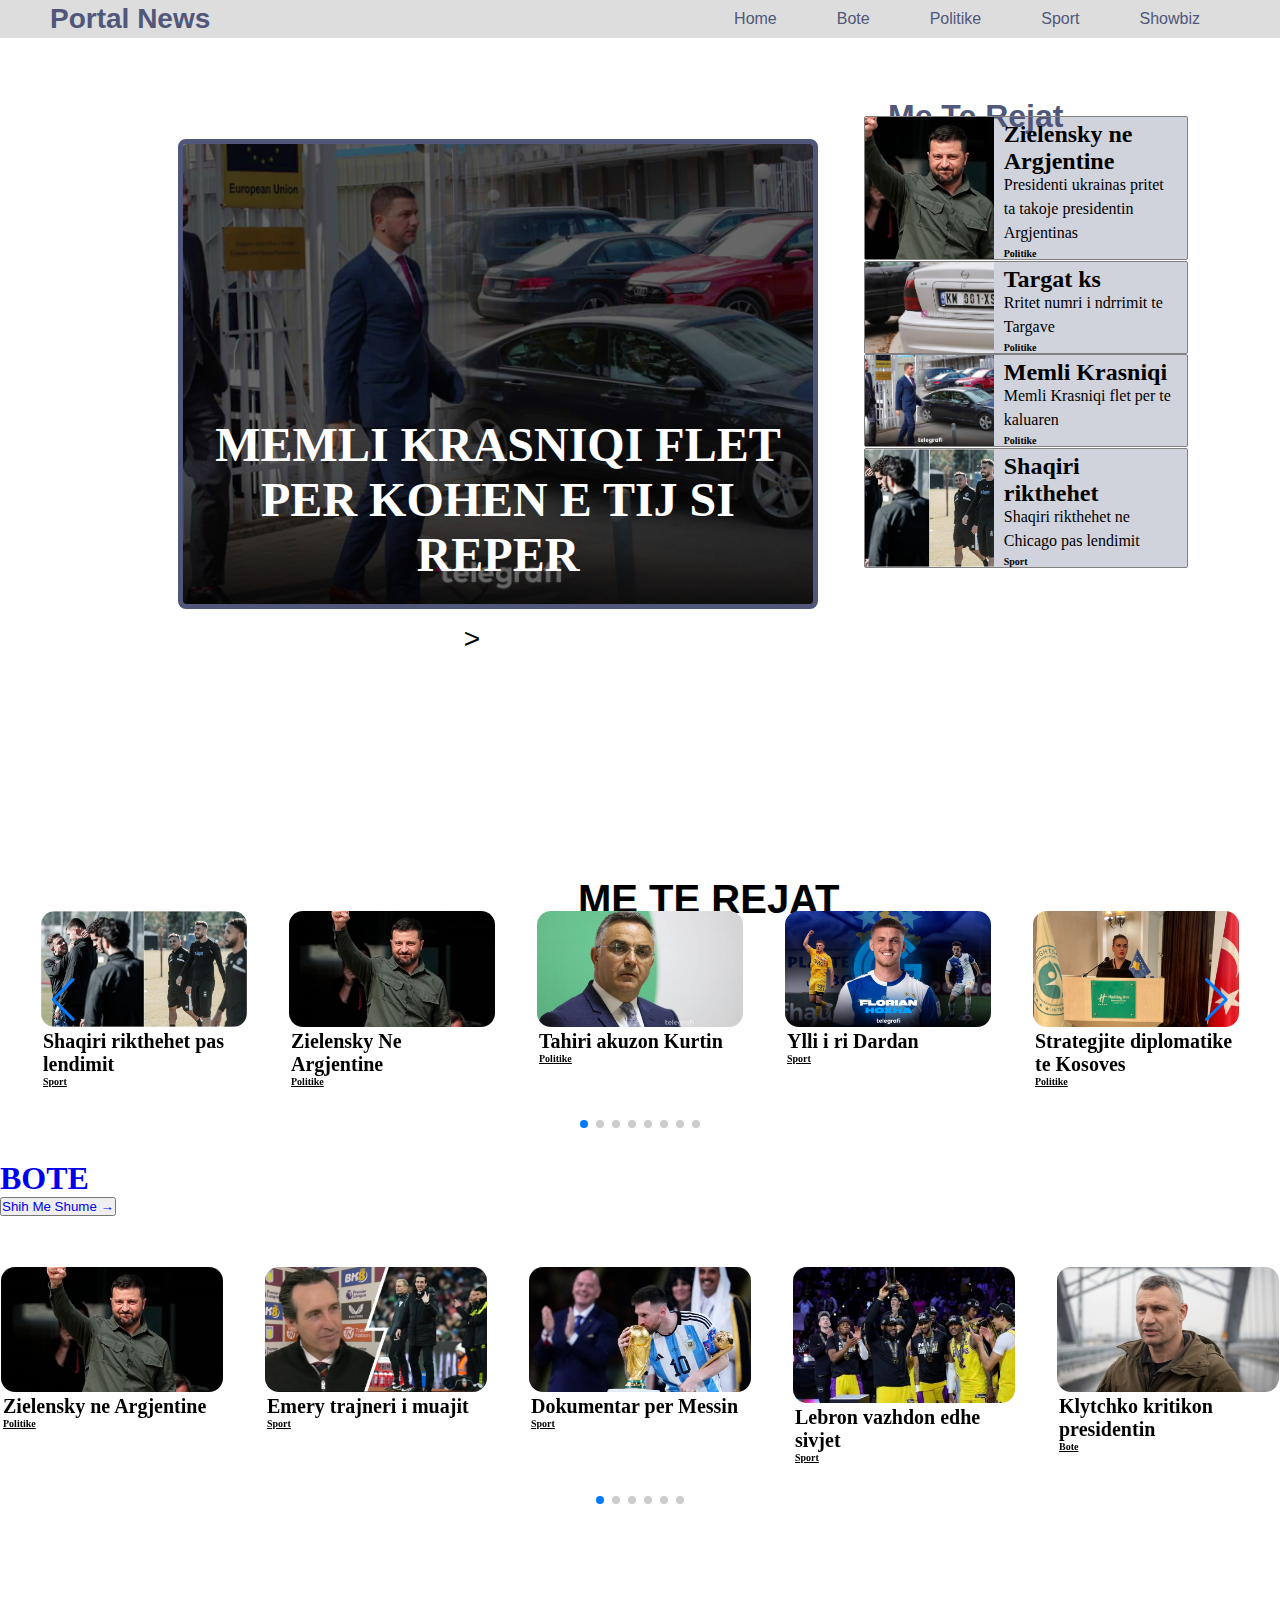
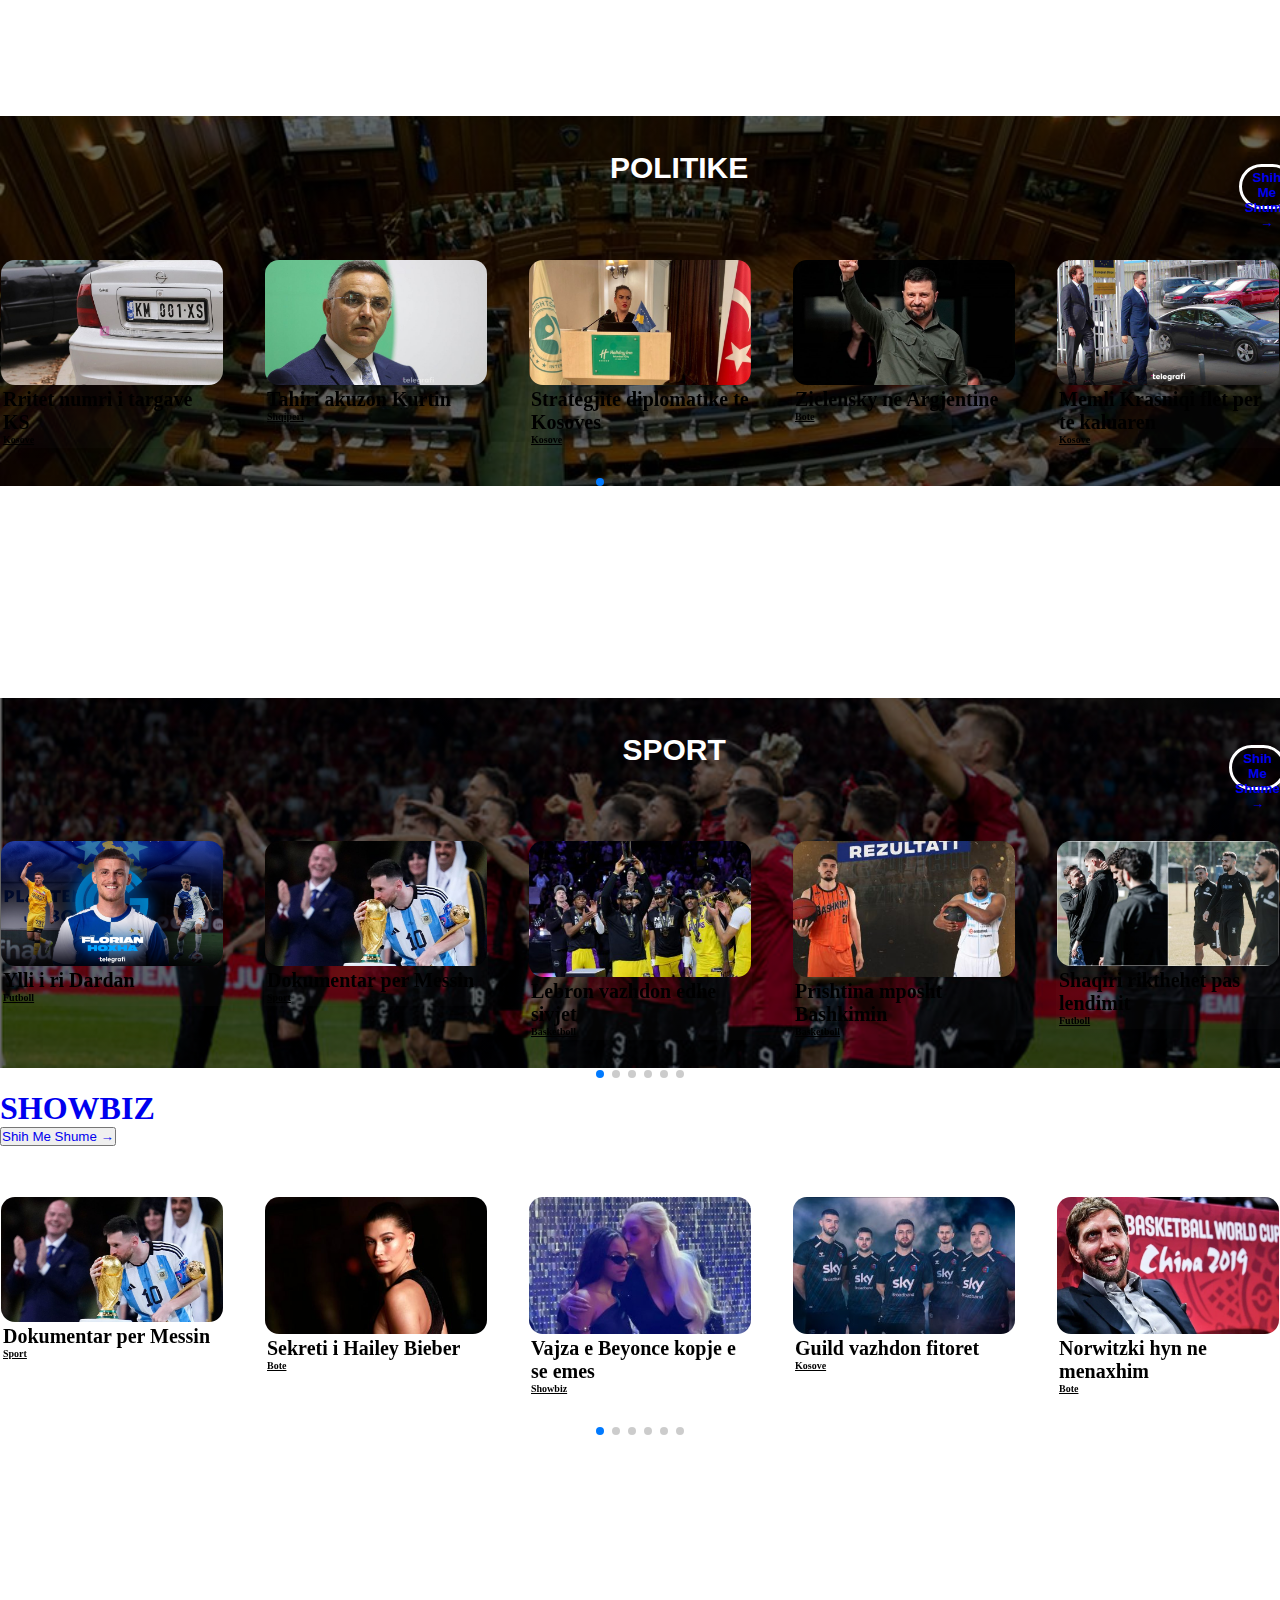
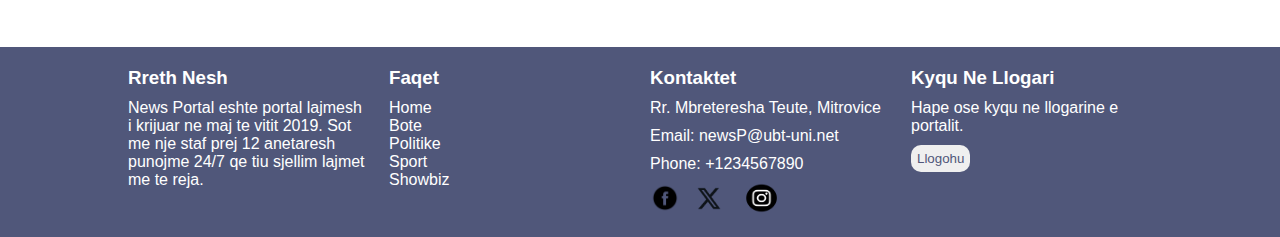
<file: index.html>
<!DOCTYPE html>
<html lang="en">
<head>
    <meta charset="UTF-8">
    <meta name="viewport" content="width=device-width, initial-scale=1.0">
    <title>News Portal</title>
    <link rel="stylesheet" href="https://cdn.jsdelivr.net/npm/swiper@11/swiper-bundle.min.css" />
    <link rel="stylesheet" href="style.css">
</head>
<body>
    <header>
        <div class="logo">Portal News</div>
        <div class="hamburger">
            <div class="line"></div>
            <div class="line"></div>
            <div class="line"></div>
        </div>
        <nav class="nav-bar">
            <ul>
                <li>
                    <a href="index.html" class="hA">Home</a>
                </li>
                <li>
                    <a href="kategorite/bote.html"class="hA">Bote</a>
                </li>
                <li>
                    <a href="kategorite/politike.html"class="hA">Politike</a>
                </li>
                <li>
                    <a href="kategorite/sport.html"class="hA">Sport</a>
                </li>
                <li>
                    <a href="kategorite/showbiz.html"class="hA">Showbiz</a>
                </li>
            </ul>
        </nav>
    </header>


    <!--ballina-->
    <div class="ballina">
        <!--slideri-->
        <div class="slider">
        <div class="slider-container">
          <div class="slide">
            <h1 class="h1S">Memli Krasniqi flet per kohen e tij si reper</h1>
    
          </div>
          <div class="slide">
            <h1 class="h1S">Rritet numri i qytetareve qe nderrojne targat ne KS</h1>
          </div>
          <div class="slide">
            <h1 class="h1S">Deshmitari ne Hage jep deshmine para prokurorit</h1>
          </div>
          <div class="slide">
            <h1 class="h1S">Xherdan Shaqiri kthehet ne trajnim me Chicago pas lendimit</h1>
          </div>
        </div>
        <div class="btn-container">
          <button type="button" class="prevBtn">
            <
          </button>
          <button type="button" class="nextBtn">
            >
          </button>
        </div>
        </div>
    
        <!--left-->
        <div class="left">
          <h1 class="leftH">Me Te Rejat</h1>
          <div class="main-left">
            <div class="mini-left">
              <img src="images/zielensky.jpg" alt="Image 1" class="mini-image">
              <div class="mini-text">
                <h2>Zielensky ne Argjentine</h2>
                <p>Presidenti ukrainas pritet ta takoje presidentin Argjentinas</p>
                <h3>Politike</h3>
              </div>
            </div>
            <div class="mini-left">
              <img src="images/lajmi2.jpg" alt="Image 2" class="mini-image">
              <div class="mini-text">
                <h2>Targat ks</h2>
                <p>Rritet numri i ndrrimit te Targave</p>
                <h3>Politike</h3>
              </div>
            </div>
            <div class="mini-left">
              <img src="images/lajmi1.png" alt="Image 1" class="mini-image">
              <div class="mini-text">
                <h2>Memli Krasniqi</h2>
                <p>Memli Krasniqi flet per te kaluaren</p>
                <h3>Politike</h3>
              </div>
            </div>
            <div class="mini-left">
              <img src="images/lajmi4.jpg" alt="Image 1" class="mini-image">
              <div class="mini-text">
                <h2>Shaqiri rikthehet</h2>
                <p>Shaqiri rikthehet ne Chicago pas lendimit</p>
                <h3>Sport</h3>
              </div>
            </div>
            </div>
          </div>
        </div>
      </div>





      

       <!--top lajemt slideri-->

    <div class="bg-slider">
      <section class="slider_container">
          <h1 class="sliderH1">ME TE REJAT</h1>
          <div class="container">
              <div class="swiper card_slider">
                  <div class="swiper-wrapper">
                      <div class="swiper-slide">
                          <img src="images/lajmi4.jpg" alt="Image 1" class="slider-image">
                           <div class="tSlider-text">
                              <h2>Shaqiri rikthehet pas lendimit</h2>
                              <h3>Sport</h3>
                          </div>
                      </div>
                      <div class="swiper-slide">
                          <img src="images/zielensky.jpg" alt="Image 1" class="slider-image">
                           <div class="tSlider-text">
                              <h2>Zielensky Ne Argjentine</h2>
                              <h3>Politike</h3>
                          </div>
                      </div>
                      <div class="swiper-slide">
                          <img src="images/Tahiri.jpg" alt="Image 1" class="slider-image">
                           <div class="tSlider-text">
                              <h2>Tahiri akuzon Kurtin</h2>
                              <h3>Politike</h3>
                          </div>
                      </div>
                      <div class="swiper-slide">
                          <img src="images/fhoxha.png" alt="Image 1" class="slider-image">
                           <div class="tSlider-text">
                              <h2>Ylli i ri Dardan</h2>
                              <h3>Sport</h3>
                          </div>
                      </div>
                      <div class="swiper-slide">
                          <img src="images/konferenca.jpg" alt="Image 1" class="slider-image">
                           <div class="tSlider-text">
                              <h2>Strategjite diplomatike te Kosoves</h2>
                              <h3>Politike</h3>
                          </div>
                      </div>
                      <div class="swiper-slide">
                          <img src="images/lajmi4.jpg" alt="Image 1" class="slider-image">
                           <div class="tSlider-text">
                              <h2>Rritet numri i targave KS</h2>
                              <h3>Politike</h3>
                          </div>
                      </div>
                      <div class="swiper-slide">
                          <img src="images/messi.jpg" alt="Image 1" class="slider-image">
                           <div class="tSlider-text">
                              <h2>Dokumentar per Messin</h2>
                              <h3>Sport</h3>
                          </div>
                      </div>
                      <div class="swiper-slide">
                          <img src="images/lajmi1.png" alt="Image 1" class="slider-image">
                           <div class="tSlider-text">
                              <h2>Memli Krasniqi flet per te kaluaren</h2>
                              <h3>Politike</h3>
                          </div>
                      </div>
                  </div>
                  <div class="swiper-button-next"></div>
                  <div class="swiper-button-prev"></div>
                  <div class="swiper-pagination"></div>
              </div>
          </div>
      </section>
      </div>



      <!--Bote-->

    <div class="ktg-slider">
      <section class="ktg_slider_container">
          <div class="ktg_htext">
             <a class="ktg_sliderH1" href="kategorite/bote.html">
              <h1 class="ktg_sliderH1">BOTE</h1>
            </a>
              <a href="kategorite/bote.html" class="btnHref">
              <button class="ktg_sliderBtn">Shih Me Shume →</h3>
              </a>
          </div>
          <div class="container">
              <div class="swiper card_slider">
                  <div class="swiper-wrapper">
                      <div class="swiper-slide">
                          <img src="images/zielensky.jpg" alt="Image 1" class="slider-image">
                           <div class="tSlider-text">
                              <h2>Zielensky ne Argjentine</h2>
                              <h3>Politike</h3>
                          </div>
                      </div>
                      <div class="swiper-slide">
                          <img src="images/Emery.png" alt="Image 1" class="slider-image">
                           <div class="tSlider-text">
                              <h2>Emery trajneri i muajit</h2>
                              <h3>Sport</h3>
                          </div>
                      </div>
                      <div class="swiper-slide">
                          <img src="images/messi.jpg" alt="Image 1" class="slider-image">
                           <div class="tSlider-text">
                              <h2>Dokumentar per Messin</h2>
                              <h3>Sport</h3>
                          </div>
                      </div>
                      <div class="swiper-slide">
                          <img src="images/lebron.jpg" alt="Image 1" class="slider-image">
                           <div class="tSlider-text">
                              <h2>Lebron vazhdon edhe sivjet</h2>
                              <h3>Sport</h3>
                          </div>
                      </div>
                      <div class="swiper-slide">
                          <img src="images/kliqko.jpeg" alt="Image 1" class="slider-image">
                           <div class="tSlider-text">
                              <h2>Klytchko kritikon presidentin</h2>
                              <h3>Bote</h3>
                          </div>
                      </div>
                      <div class="swiper-slide">
                          <img src="images/konferenca.jpg" alt="Image 1" class="slider-image">
                           <div class="tSlider-text">
                              <h2>Strategjite diplomatike te Kosoves</h2>
                              <h3>Politike</h3>
                          </div>
                      </div>
                  </div>
                  <div class="swiper-pagination"></div>
              </div>
          </div>
      </section>
  
  
  
      <!--Politika-->
  
      <div class="politike-slider">
          <section class="ktg_slider_container">
              <div class="politike_htext">
                <a class="politike_sliderH1" href="kategorite/politike.html">
                  <h1 class="politike_sliderH1">POLITIKE</h1>
                  </a>
                  <a href="kategorite/politike.html" class="btnHref">
                  <button class="politike_sliderBtn" >Shih Me Shume →</h3>
                  </a>
              </div>
              <div class="container">
                  <div class="swiper card_slider">
                      <div class="swiper-wrapper">
                          <div class="swiper-slide">
                              <img src="images/lajmi2.jpg" alt="Image 1" class="slider-image">
                               <div class="tSlider-text">
                                  <h2>Rritet numri i targave KS</h2>
                                  <h3>Kosove</h3>
                              </div>
                          </div>
                          <div class="swiper-slide">
                              <img src="images/Tahiri.jpg" alt="Image 1" class="slider-image">
                               <div class="tSlider-text">
                                  <h2>Tahiri akuzon Kurtin</h2>
                                  <h3>Shqiperi</h3>
                              </div>
                          </div>
                          <div class="swiper-slide">
                              <img src="images/konferenca.jpg" alt="Image 1" class="slider-image">
                               <div class="tSlider-text">
                                  <h2>Strategjite diplomatike te Kosoves</h2>
                                  <h3>Kosove</h3>
                              </div>
                          </div>
                          <div class="swiper-slide">
                              <img src="images/zielensky.jpg" alt="Image 1" class="slider-image">
                               <div class="tSlider-text">
                                  <h2>Zielensky ne Argjentine</h2>
                                  <h3>Bote</h3>
                              </div>
                          </div>
                          <div class="swiper-slide">
                              <img src="images/lajmi1.png" alt="Image 1" class="slider-image">
                               <div class="tSlider-text">
                                  <h2>Memli Krasniqi flet per te kaluaren</h2>
                                  <h3>Kosove</h3>
                              </div>
                          </div>
                          <div class="swiper-slide">
                              <img src="images/kliqko.jpeg" alt="Image 1" class="slider-image">
                               <div class="tSlider-text">
                                  <h2>Klytchko kritikon presidentin</h2>
                                  <h3>Bote</h3>
                              </div>
                          </div>
                      </div>
                      <div class="swiper-pagination"></div>
                  </div>
              </div>
          </section>
  
  
  
          <!--Sport-->
          <div class="sport-slider">
              <section class="ktg_slider_container">
                  <div class="sport_htext">
                    <a class="sport_sliderH1" href="kategorite/sport.html">
                      <h1 class="sport_sliderH1">SPORT</h1>
                      </a>
                      <a href="kategorite/sport.html" class="btnHref">
                      <button class="sport_sliderBtn" >Shih Me Shume →</h3>
                      </a>
                  </div>
                  <div class="container">
                      <div class="swiper card_slider">
                          <div class="swiper-wrapper">
                              <div class="swiper-slide">
                                  <img src="images/fhoxha.png" alt="Image 1" class="slider-image">
                                   <div class="tSlider-text">
                                      <h2>Ylli i ri Dardan</h2>
                                      <h3>Futboll</h3>
                                  </div>
                              </div>
                              <div class="swiper-slide">
                                  <img src="images/messi.jpg" alt="Image 1" class="slider-image">
                                   <div class="tSlider-text">
                                      <h2>Dokumentar per Messin</h2>
                                      <h3>Sport</h3>
                                  </div>
                              </div>
                              <div class="swiper-slide">
                                  <img src="images/lebron.jpg" alt="Image 1" class="slider-image">
                                   <div class="tSlider-text">
                                      <h2>Lebron vazhdon edhe sivjet</h2>
                                      <h3>Basketboll</h3>
                                  </div>
                              </div>
                              <div class="swiper-slide">
                                  <img src="images/sigal.jpg" alt="Image 1" class="slider-image">
                                   <div class="tSlider-text">
                                      <h2>Prishtina mposht Bashkimin</h2>
                                      <h3>Basketboll</h3>
                                  </div>
                              </div>
                              <div class="swiper-slide">
                                  <img src="images/lajmi4.jpg" alt="Image 1" class="slider-image">
                                   <div class="tSlider-text">
                                      <h2>Shaqiri rikthehet pas lendimit</h2>
                                      <h3>Futboll</h3>
                                  </div>
                              </div>
                              <div class="swiper-slide">
                                  <img src="images/DIRK.png" alt="Image 1" class="slider-image">
                                   <div class="tSlider-text">
                                      <h2>Norwitzki hyn ne menaxhim</h2>
                                      <h3>Basketboll</h3>
                                  </div>
                              </div>
                          </div>
                          <div class="swiper-pagination"></div>
                      </div>
                  </div>
              </section>
  
  
  
  
  
              <!--ShowBiz-->
  
              <div class="shB-slider">
                  <section class="ktg_slider_container">
                      <div class="shB_htext">
                        <a class="shB_sliderH1" href="kategorite/showbiz.html">
                          <h1 class="shB_sliderH1">SHOWBIZ</h1>
                        </a>
                          <a href="kategorite/showbiz.html" class="btnHref">
                          <button class="shB_sliderBtn" >Shih Me Shume →</h3>
                          </a>
                      </div>
                      <div class="container">
                          <div class="swiper card_slider">
                              <div class="swiper-wrapper">
                                  <div class="swiper-slide">
                                      <img src="images/messi.jpg" alt="Image 1" class="slider-image">
                                       <div class="tSlider-text">
                                          <h2>Dokumentar per Messin</h2>
                                          <h3>Sport</h3>
                                      </div>
                                  </div>
                                  <div class="swiper-slide">
                                      <img src="images/hailey.jpg" alt="Image 1" class="slider-image">
                                       <div class="tSlider-text">
                                          <h2>Sekreti i Hailey Bieber</h2>
                                          <h3>Bote</h3>
                                      </div>
                                  </div>
                                  <div class="swiper-slide">
                                      <img src="images/beyonce.jpg" alt="Image 1" class="slider-image">
                                       <div class="tSlider-text">
                                          <h2>Vajza e Beyonce kopje e se emes</h2>
                                          <h3>Showbiz</h3>
                                      </div>
                                  </div>
                                  <div class="swiper-slide">
                                      <img src="images/guildjpg.jpg" alt="Image 1" class="slider-image">
                                       <div class="tSlider-text">
                                          <h2>Guild vazhdon fitoret</h2>
                                          <h3>Kosove</h3>
                                      </div>
                                  </div>
                                  <div class="swiper-slide">
                                      <img src="images/DIRK.png" alt="Image 1" class="slider-image">
                                       <div class="tSlider-text">
                                          <h2>Norwitzki hyn ne menaxhim</h2>
                                          <h3>Bote</h3>
                                      </div>
                                  </div>
                                  <div class="swiper-slide">
                                      <img src="images/lajmi4.jpg" alt="Image 1" class="slider-image">
                                       <div class="tSlider-text">
                                          <h2>Shaqiri rikthehet pas lendimit</h2>
                                          <h3>Sport</h3>
                                      </div>
                                  </div>
                              </div>
                              <div class="swiper-pagination"></div>
                          </div>
                      </div>
                  </section>




      <script src="https://cdn.jsdelivr.net/npm/swiper@11/swiper-bundle.min.js"></script>  
      <script src="index.js"></script>
       
                  <!--Footer-->

                  <footer class="footer">
                    <div class="fcontainer">
                      <div class="footer-section about">
                        <h3 class="fH3">Rreth Nesh</h3>
                        <p class="about-text">News Portal eshte portal lajmesh i krijuar ne maj te vitit 2019. Sot me nje staf
                            prej 12 anetaresh punojme 24/7 qe tiu sjellim lajmet me te reja.</p>
                      </div>
                      <div class="footer-section links">
                        <h3 class="fH3">Faqet</h3>
                        <ul class="links-list">
                          <li><a class="f-li" href="index.html">Home</a></li>
                          <li><a class="f-li" href="kategorite/bote.html">Bote</a></li>
                          <li><a class="f-li" href="kategorite/politike.html">Politike</a></li>
                          <li><a class="f-li" href="kategorite/sport.html">Sport</a></li>
                          <li><a class="f-li" href="kategorite/showbiz.html">Showbiz</a></li>
                        </ul>
                      </div>
                      <div class="footer-section contact">
                        <h3 class="fH3">Kontaktet</h3>
                        <p class="address">Rr. Mbreteresha Teute, Mitrovice</p>
                        <p class="email">Email: newsP@ubt-uni.net</p>
                        <p class="phone">Phone: +1234567890</p>
                        <div class="social-links">
                          <a href="https://www.facebook.com" class="social-icon"><img class="footer-img" src="images/fcb.png" alt="Facebook"></a>
                          <a href="https://www.twitter.com" class="social-icon"><img class="footer-img" src="images/twitter.png" style="margin-bottom: 3px;" alt="Twitter"></a>
                          <a href="https://www.instagram.com" class="social-icon"><img class="footer-img" src="images/insta.png" style="width: 45px; height: 30px;" alt="Instagram"></a>
                        </div>
                      </div>
                      <div class="footer-section newsletter">
                        <h3 class="fH3">Kyqu Ne Llogari</h3>
                        <p class="newsletter-text">Hape ose kyqu ne llogarine e portalit.</p>
                        <a href="forma/forma.html">
                        <button class="subscribe-btn">Llogohu</button>
                        </a>
                      </div>
                    </div>
                  </footer>

</body>
</html>
</file>
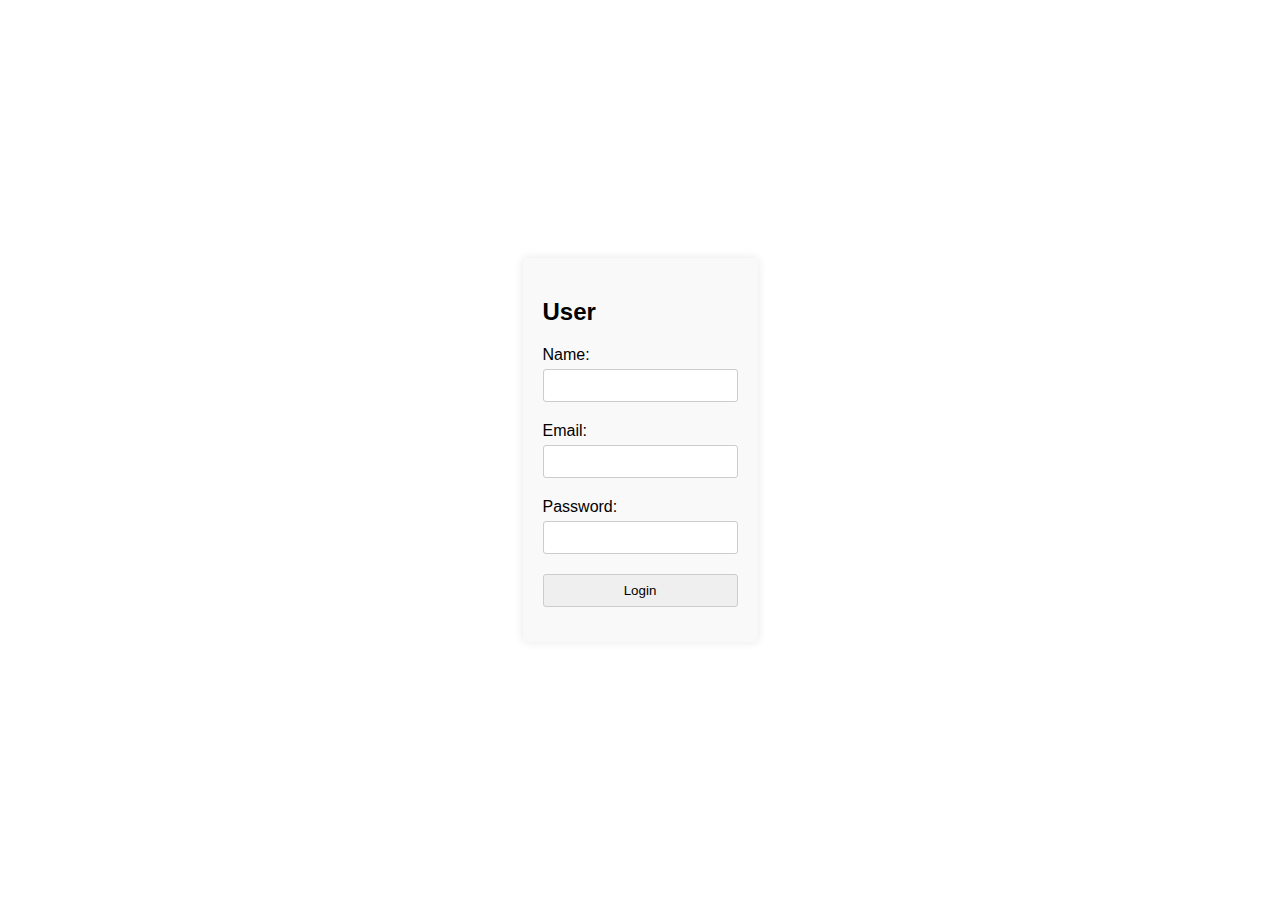
<file: forma.html>
<!DOCTYPE html>
<html lang="en">
<head>
    <meta charset="UTF-8">
    <meta name="viewport" content="width=device-width, initial-scale=1.0">
    <title>Document</title>
    <link rel="stylesheet" href="forma.css">
</head>
<body>
    <!--<h1 class="regjistrohu">REGJISTROHU NE PORTAL</h1>-->
    <div class="user-container">
        <h2>User</h2>
        <form id="userForm">
          <label for="name">Name:</label>
          <input type="text" id="name" name="name">
          <span id="nameError" class="error"></span>


          <label for="email">Email:</label>
          <input type="text" id="email" name="email">
          <span id="emailError" class="error"></span>

          <label for="password">Password:</label>
          <input type="password" id="password" name="password">
          <span id="passwordError" class="error"></span>

          <input type="submit" value="Login">
        </form>
      </div>


      <script src="forma.js"></script>
</body>
</html>
</file>
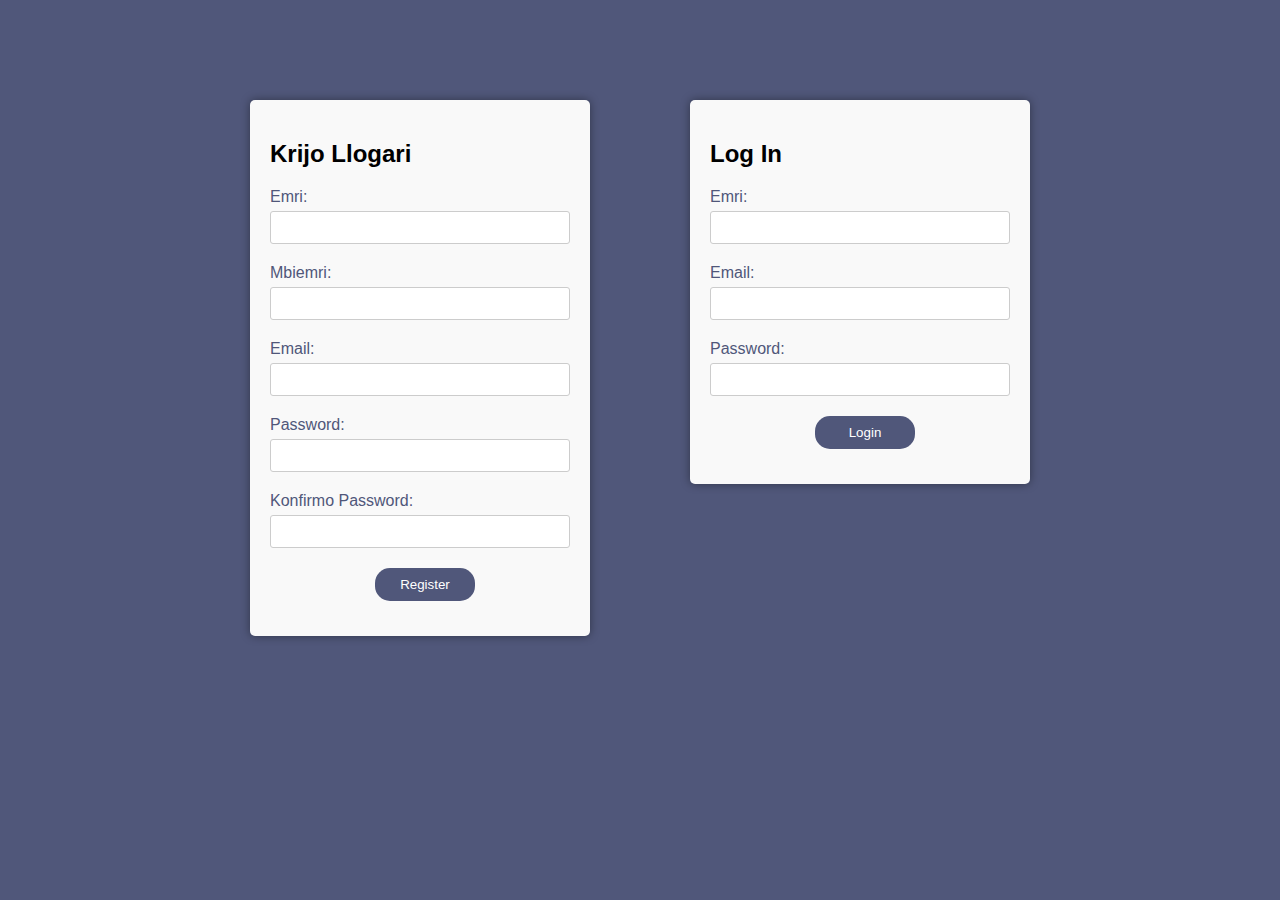
<file: forma/forma.html>
<!DOCTYPE html>
<html lang="en">
<head>
    <meta charset="UTF-8">
    <meta name="viewport" content="width=device-width, initial-scale=1.0">
    <title>Document</title>
    <link rel="stylesheet" href="forma.css">
</head>
<body>
  <div class="main">
    
  <div class="register-forma">
    <div class="user-container">
        <h2>Krijo Llogari</h2>
        <form id="userForm">
          <label for="name">Emri:</label>
          <input type="text" id="name" name="name">
          <span id="nameError" class="error"></span>

          <label for="surname">Mbiemri:</label>
          <input type="text" id="surname" name="surname">
          <span id="surnameError" class="error"></span>


          <label for="email">Email:</label>
          <input type="text" id="email" name="email">
          <span id="emailError" class="error"></span>
    
          <label for="password">Password:</label>
          <input type="password" id="password" name="password">
          <span id="passwordError" class="error"></span>

          <label for="cpassword">Konfirmo Password:</label>
          <input type="password" id="cpassword" name="cpassword">
          <span id="cpasswordError" class="error"></span>
    
          <input type="submit" class="button" value="Register">
        </form>
      </div>
  </div>    



  <!--LogInForma-->
  <div class="login-forma">
    <div class="userlog-container">
        <h2>Log In</h2>
        <form id="userlogForm">

          <label for="l_name">Emri:</label>
          <input type="text" id="l_name" name="l_name">
          <span id="l_nameError" class="error"></span>

          <label for="l_email">Email:</label>
          <input type="text" id="l_email" name="l_email">
          <span id="l_emailError" class="error"></span>
    
          <label for="l_password">Password:</label>
          <input type="password" id="l_password" name="l_password">
          <span id="l_passwordError" class="error"></span>
    
          <input type="submit" class="l_button" value="Login">
        </form>
      </div>
  </div>
  
  
  </div>
    
      <script src="forma.js"></script>
</body>
</html>
</file>
<file: style.css>
*{
  margin: 0;
  padding: 0;
  list-style: none;
  text-decoration: none;
  box-sizing: border-box;
}

header{
  width: 100%;
  height: 100%;
  background:#dddddd;
  display: flex;
  align-items: center;
  justify-content: space-between;
  padding: 0 100px;
  font-family: Impact, Haettenschweiler, 'Arial Narrow Bold', sans-serif;
  position: relative;
  z-index: 2;
}

.logo{
  font-size: 28px;
  font-weight: bold;
  color: #50577A;
}

.hamburger{
  display: none;
}

.nav-bar ul{
  display: flex;
}

.hA{
  display: block;
  color: #50577A;
  font-style: 20px;
  padding: 10px 25px;
  border-radius: 50px;
  transition: 0.2s;
  margin: 0 5px;
}

.hA:hover{
  text-decoration: underline;
  margin-bottom: 7px;
}

@media only screen and (max-width: 1320px) {
  header{
      padding: 0 50px;
  }
}


@media only screen and (max-width: 1100px) {
  header{
      padding: 0 30px;
  }
}

@media only screen and (max-width: 900px){
  .hamburger{
      display: block;
      cursor: pointer;
  }

  .hamburger .line{
      width: 30px;
      height: 3px;
      background: #50577A;
      margin: 6px 0;
  }

  .nav-bar{
      height: 0;
      position: absolute;
      top: 80px;
      left: 0;
      right: 0;
      width: 100vw;
      background-color:#dddddd;
      transition: 0.2s;
      overflow: hidden;
  }
  .nav-bar.active{
      margin-top: -50px;
      height: 375px;
  }

  .nav-bar ul{
      display: block;
      width: fit-content;
      margin: 80px auto 0 auto;
      text-align: center;
      transition: 0.5s;
      opacity: 0;
  }
  .hA{
      margin-bottom: 12px;
  }
  .nav-bar.active ul{
      opacity: 1;
  }

}
.ballina{
  width: 100%;
  display: flex;
  flex-direction: row;
}

.slider{
  margin-left: 10%;
}

.slider-container {
  border: 5px solid #50577A;
  width: 60vw;
  margin: 0 auto;
  height: 10vh;
  max-width: 40rem;
  position: relative;
  border-radius: 0.5rem;
  overflow: hidden;
  margin-top: 6.3rem;
}
.slide {
  position: absolute;
  width: 100%;
  height: 100%;
  display: grid;
  place-items: center;
  transition: all 0.25s ease-in-out;
  text-align: center;
}
.slide-img {
  height: 100%;
  object-fit: cover;
}

.person-img {
  border-radius: 50%;
  width: 6rem;
  height: 6rem;
  margin: 0 auto;
  margin-bottom: 1rem;
}

.h1S{
  font-size: 48px;
  color: white;
  font-weight: bold;
  margin-top: 40%;
  text-transform: uppercase;
  display: flex;
  flex-wrap: wrap;
}

.slide:nth-child(1) {
  background: linear-gradient(rgba(0, 0, 0, 0.6), rgba(0, 0, 0, 0.6)),
    url("images/lajmi1.png") center/cover no-repeat;
}
.slide:nth-child(2) {
  background: linear-gradient(rgba(0, 0, 0, 0.6), rgba(0, 0, 0, 0.6)),
    url("images/lajmi2.jpg") center/cover no-repeat;
}
.slide:nth-child(3) {
  background: linear-gradient(rgba(0, 0, 0, 0.6), rgba(0, 0, 0, 0.6)),
    url("images/lajmi3.jpg") center/cover no-repeat;
}

.slide:nth-child(4) {
  background: linear-gradient(rgba(0, 0, 0, 0.6), rgba(0, 0, 0, 0.6)),
    url("images/lajmi4.jpg") center/cover no-repeat;
}
.btn-container {
  display: flex;
  justify-content: center;
  margin-top: 0.75rem;
}
.prevBtn,
.nextBtn {
  background: transparent;
  border-color: transparent;
  font-size: 1.75rem;
  cursor: pointer;
  margin: 0 0.25rem;
  text-transform: capitalize;
  letter-spacing: 2px;
   /*ngjyra*/
  transition: all 0.3s linear;
}
.prevBtn:hover,
.nextBtn:hover {
  color:#50577A;
}


@media screen and (min-width: 250px) {
  
  .slider-container {
    height: 620px;
    width: 400px;
  }
}
@media screen and (min-width: 576px) {
  .slider-container {
    height: 600px;
    width: 500px;
  }
}
@media screen and (min-width: 768px) {
  
  .slider-container {
    height: 500px;
    width: 850px;
    margin-left: 50px;
  }
}
@media screen and (min-width: 1200px) {
  
  .slider-container {
    height: 470px;
    width: 650px;
  }

}

@media screen and (max-width: 1200px){
  .left{
    display: none;
  }
}






.leftH{
  margin-top: 60px;
  margin-bottom: -65px;
  margin-left: 70px;
  font-family:Impact, Haettenschweiler, 'Arial Narrow Bold', sans-serif;
  color: #50577A;
}

.main-left {
  display: flex;
  flex-direction: column;
  margin-top: 20px;
  width: 70%;
  height: 20%;
  margin-left: 10%;
  margin-top: 10%;
}


.mini-left {
  display: flex;
  flex-direction: row;
  margin-bottom: 0.5px;
  border: 1px solid gray ;
  border-radius: 2px; 
  cursor: pointer;
  background-color: #50577a43; 
}

.mini-left:hover{
  background-color: #50577a23;
}


.mini-image {
  width: 40%; 
  height: auto; 
  object-fit: cover; 
  margin: 0; 
}


.mini-text {
  width: 70%; 
  padding: 0 10px; 
}


.mini-text h2 {
  font-size: 24px; 
  margin-bottom: 1px; 
  margin-top: 4px;
}


.mini-text p {
  font-size: 16px; 
  line-height: 1.5; 
  margin-bottom: 3px;
  margin-top: -3px; 
}


.mini-text h3 {
  font-size: 10px; 
}





/*top lajmet slideri*/

.bg-slider{
margin: 0;
padding: 20px;
margin-top: 200px;
}

.sliderH1{
margin-left: 45%;
font-family: Impact, Haettenschweiler, 'Arial Narrow Bold', sans-serif;
font-weight: bold;
font-size: 40px;
}

.slider_container .container{
padding: 0 15px;
max-width: 1230px;
margin: 0 auto;
margin-top: -5%;
}

.card_slider{
padding: 50px 0;
}

.swiper-slide{
flex: 0 0 auto;
width: 300px;
cursor: pointer;
}

.slider-image{
width: 100%;
height: auto;
border: 1px solid transparent;
border-radius: 15px;
}

.tSlider-text{
margin-top: -15px;
text-align: left;
padding: 3px;
background-color: #f5f5f504;
}

.tSlider-text h2{
margin-top: 10px;
font-size: 20px;
height: 100%;
}

.tSlider-text h3{
font-size: 10px;
text-decoration: underline;
}





/*politik */


.politike-slider{
margin: 0;
margin-top: 200px;
padding-top: 35px;
padding-bottom: 30px;
background: linear-gradient(rgba(0, 0, 0, 0.6), rgba(0, 0, 0, 0.6)),
url("images/Politike_bg.jpg") center/cover no-repeat;
height: 370px;
max-height: 370px;
}


.politike_htext{
display: flex;
flex-direction: row;
}

.politike_sliderH1{
margin-left: 43%;
color: white;
cursor: pointer;
font-family: Impact, Haettenschweiler, 'Arial Narrow Bold', sans-serif;
font-weight: bold;
font-size: 30px;
}


.politike_sliderBtn{
margin-top: 1%;
margin-left: 550px;
color: white;
cursor: pointer;
border: 3px solid white;
border-radius: 50px;
padding: 3px;
background-color: transparent;
height: 45px;
font-weight: bold;
font-family: 'Gill Sans', 'Gill Sans MT', Calibri, 'Trebuchet MS', sans-serif;
}

.politike_sliderBtn:hover{
background-color: rgba(0, 0, 0, 0.420);
}


/*sport*/


.sport-slider{
margin: 0;
margin-top: 200px;
padding-top: 35px;
padding-bottom: 30px;
background: linear-gradient(rgba(0, 0, 0, 0.6), rgba(0, 0, 0, 0.6)),
url("images/SportBg11.png") center/cover no-repeat;
height: 370px;
max-height: 370px;
}


.sport_htext{
display: flex;
flex-direction: row;
}

.sport_sliderH1{
margin-left: 45%;
color: white;
cursor: pointer;
font-family: Impact, Haettenschweiler, 'Arial Narrow Bold', sans-serif;
font-weight: bold;
font-size: 30px;
}


.sport_sliderBtn{
margin-top: 1%;
margin-left: 550px;
color: white;
cursor: pointer;
border: 3px solid white;
border-radius: 50px;
padding: 3px;
background-color: transparent;
height: 45px;
font-weight: bold;
font-family: 'Gill Sans', 'Gill Sans MT', Calibri, 'Trebuchet MS', sans-serif;
}

.sport_sliderBtn:hover{
background-color: rgba(0, 0, 0, 0.420);
}





  

@media screen and (max-width: 480px){
.showB-slider,
.sport-slider,
.politike-slider,
.bote-slider{
  height: 480px;
}

.showbiz_sliderH1,
.sport_sliderH1,
.politike_sliderH1,
.bote_sliderH1{
  margin-left: 20%;
}
.tSlider-text h3{
font-size: 10px;
text-decoration: underline;
}


}

@media screen and (max-width: 1060px) {
.showbiz_sliderBtn {
  display: none;
}
.sport_sliderBtn {
  display: none;
}
.politike_sliderBtn{
  display: none;
}
.bote_sliderBtn{
  display: none;
}
}








/*=======================================================================================*/

/*Bota*/



.B_main-section {
width: 100%;
height: 450px; 
background-image: linear-gradient(rgba(0, 0, 0, 0.3), rgba(0, 0, 0, 0.3)), url('images/Bota_bg.jpg'); 
background-size: cover;
background-position: center;
display: flex;
align-items: center;
justify-content: flex-start;
text-align: left;
padding: 0 20px;
position: relative;
}

.B_content{
margin-top: 80px;
height: 100px;
cursor: pointer;
}

.B_h1:hover{
text-decoration: underline white;
}

.B_h1 {
font-size: 54px;
margin-bottom: 20px;
color: white;
font-family: Impact, Haettenschweiler, 'Arial Narrow Bold', sans-serif;
text-transform: uppercase;
}

.B_p {
font-size: 20px;
font-style: italic;
color: white;
font-family: Impact, Haettenschweiler, 'Arial Narrow Bold', sans-serif;
}



@media screen and (max-width: 768px) {
.B_main-section {
    height: 300px;
}

.B_h1 {
    font-size: 30px;
}

.B_p {
    font-size: 12px; 
}
}

@media screen and (max-width: 480px) {
.B_h1 {
    font-size: 24px; 
}

.B_p {
    font-size: 14px; 
}
}











/*========*/













/*=======================================================================================*/

/*Politike*/



.P_main-section {
width: 100%;
height: 450px; /* Adjust height as needed */
background-image: linear-gradient(rgba(0, 0, 0, 0.5), rgba(0, 0, 0, 0.5)), url('images/Politike_bg.jpg'); /* Replace with your image path */
background-size: cover;
background-position: center;
display: flex;
align-items: center;
justify-content: flex-start;
text-align: left;
padding: 0 20px; /* Adjust padding */
position: relative;
}

.P_content{
margin-top: 80px;
height: 100px;
cursor: pointer;
}

.P_h1:hover{
text-decoration: underline white;
}

.P_h1 {
font-size: 54px;
margin-bottom: 20px;
color: white;
font-family: Impact, Haettenschweiler, 'Arial Narrow Bold', sans-serif;
text-transform: uppercase;
}

.P_p {
font-size: 20px;
font-style: italic;
color: white;
font-family: Impact, Haettenschweiler, 'Arial Narrow Bold', sans-serif;
}


@media screen and (max-width: 768px) {
.P_main-section {
    height: 300px; 
}

.P_h1 {
    font-size: 30px; 
}

.P_p {
    font-size: 12px; 
}
}

@media screen and (max-width: 480px) {
.P_h1 {
    font-size: 24px; 
}

.P_p {
    font-size: 14px; 
}
}


/*=================*/






/*=======================================================================================*/

/*Showbiz*/



.Sh_main-section {
width: 100%;
height: 450px; /* Adjust height as needed */
background-image: linear-gradient(rgba(0, 0, 0, 0.5), rgba(0, 0, 0, 0.5)), url('images/Showbiz_bg.jpg'); /* Replace with your image path */
background-size: cover;
background-position: center;
display: flex;
align-items: center;
justify-content: flex-start;
text-align: left;
padding: 0 20px; /* Adjust padding */
position: relative;
}

.Sh_content{
margin-top: 80px;
height: 100px;
cursor: pointer;
}

.Sh_h1:hover{
text-decoration: underline white;
}

.Sh_h1 {
font-size: 54px;
margin-bottom: 20px;
color: white;
font-family: Impact, Haettenschweiler, 'Arial Narrow Bold', sans-serif;
text-transform: uppercase;
}

.Sh_p {
font-size: 20px;
font-style: italic;
color: white;
font-family: Impact, Haettenschweiler, 'Arial Narrow Bold', sans-serif;
}


@media screen and (max-width: 768px) {
.Sh_main-section {
    height: 300px; 
}

.Sh_h1 {
    font-size: 30px; 
}

.Sh_p {
    font-size: 12px; 
}
}

@media screen and (max-width: 480px) {
.Sh_h1 {
    font-size: 24px; 
}

.Sh_p {
    font-size: 14px; 
}
}


/*=================*/



/*=======================================================================================*/

/*Sport*/



.S_main-section {
width: 100%;
height: 450px; /* Adjust height as needed */
background-image: linear-gradient(rgba(0, 0, 0, 0.5), rgba(0, 0, 0, 0.5)), url('images/SportBg11.png'); /* Replace with your image path */
background-size: cover;
background-position: center;
display: flex;
align-items: center;
justify-content: flex-start;
text-align: left;
padding: 0 20px; /* Adjust padding */
position: relative;
}

.S_content{
margin-top: 80px;
height: 100px;
cursor: pointer;
}

.S_h1:hover{
text-decoration: underline white;
}

.S_h1 {
font-size: 54px;
margin-bottom: 20px;
color: white;
font-family: Impact, Haettenschweiler, 'Arial Narrow Bold', sans-serif;
text-transform: uppercase;
}

.S_p {
font-size: 20px;
font-style: italic;
color: white;
font-family: Impact, Haettenschweiler, 'Arial Narrow Bold', sans-serif;
}


@media screen and (max-width: 768px) {
.S_main-section {
    height: 300px; 
}

.S_h1 {
    font-size: 30px; 
}

.S_p {
    font-size: 12px; 
}
}

@media screen and (max-width: 480px) {
.S_h1 {
    font-size: 24px; 
}

.S_p {
    font-size: 14px; 
}
}


/*=================*/




/*===========================================================================================*/
/*Footer*/


.footer {
margin-top: 200px;
background-color: #50577A;
color: #fff;
padding: 20px 0;
font-family: 'Gill Sans', 'Gill Sans MT', Calibri, 'Trebuchet MS', sans-serif;
}

.fcontainer {
width: 80%;
margin: 0 auto;
display: flex;
justify-content: space-between;
}

.footer-section {
flex: 1;
margin-right: 20px;
}

.footer-section:last-child {
margin-right: 0;
}

.fH3 {
margin-bottom: 10px;
}

.links-list {
list-style: none;
color: white;
}

.f-li{
list-style: none;
color: white;
text-decoration: none;
margin-bottom: 10px;
}

.f-li:hover{
text-decoration: underline;
}

.address{
margin-bottom: 10px;
}

.email{
margin-bottom: 10px;
}

.phone{
margin-bottom: 10px;
}

.social-icon {
color: #fff;
text-decoration: none;
}

.footer .social-links .footer-img {
width: 30px; 
height: auto;
margin-right: 10px;
}

.newsletter-text{
margin-bottom: 10px;
}

.subscribe-btn{
border-color: white;
color: #50577A;
border: 1px solid transparent;
border-radius: 10px;
padding: 5px;
font-family: 'Gill Sans', 'Gill Sans MT', Calibri, 'Trebuchet MS', sans-serif;
cursor: pointer;
}

/* Responsive styles */
@media screen and (max-width: 768px) {
.fcontainer {
  flex-direction: column;
  align-items: center;
}

.footer-section {
  margin-bottom: 20px;
  text-align: center;
}

.footer-section:last-child {
  margin-bottom: 0;
}
}
</file>
<file: forma.css>
body {
    font-family: Arial, sans-serif;
    display: flex;
    justify-content: center;
    align-items: center;
    height: 100vh;
    margin: 0;
  }



  .user-container {
    display: flex;
    flex-direction: column;
    background-color: #f9f9f9;
    padding: 20px;
    border-radius: 5px;
    box-shadow: 0 0 10px rgba(0, 0, 0, 0.1);
  }

  form {
    display: flex;
    flex-direction: column;
  }

  label {
    margin-bottom: 5px;
  }

  input {
    margin-bottom: 15px;
    padding: 8px;
    border-radius: 3px;
    border: 1px solid #ccc;
  }

  .error {
    color: red;
    font-size: 14px;
    margin-bottom: 5px;
  }
</file>
<file: forma/forma.css>
body {
    font-family: Arial, sans-serif;
    display: flex;
    justify-content: center;
    align-items: center;
    margin: 0;
    background-color: #50577A;
  }

  .main{
    display: flex;
  }
 

  .register-forma{
    background-color: #50577A;
    height: 400px;
  }

  .user-container {
    display: flex;
    flex-direction: column;
    background-color: #f9f9f9;
    width: 300px;
    padding: 20px;
    border-radius: 5px;
    box-shadow: 0 0 10px rgba(0, 0, 0, 0.4);
    margin-top: 100px;
  }
  
  form {
    display: flex;
    flex-direction: column;
    color: #50577A;
  }
  
  label {
    margin-bottom: 5px;
  }
  
  input {
    margin-bottom: 15px;
    padding: 8px;
    border-radius: 3px;
    border: 1px solid #ccc;
  }

  .button{
    width: 100px;
    margin-left: 35%;
    border: 1px solid transparent;
    border-radius: 15px;
    cursor: pointer;
    background-color: #50577A;
    color: white;
  }

  .button:hover{
    opacity: 0.9;
  }
  
  .error {
    color: red;
    font-size: 14px;
    margin-bottom: 5px;
  }




 /*Log In*/
 
 .login-forma{
  background-color: #50577A;
  height: 400px;
  margin-left: 100px;
}

.userlog-container {
  display: flex;
  flex-direction: column;
  background-color: #f9f9f9;
  width: 300px;
  padding: 20px;
  border-radius: 5px;
  box-shadow: 0 0 10px rgba(0, 0, 0, 0.4);
  margin-top: 100px;
}


.l_button{
  width: 100px;
  margin-left: 35%;
  border: 1px solid transparent;
  border-radius: 15px;
  cursor: pointer;
  background-color: #50577A;
  color: white;
}

.l_button:hover{
  opacity: 0.9;
}

@media only screen and (max-width:780px){
  .main{
    display: flex;
    flex-direction: column;
  }
  .register-forma{
    margin-left: 100px;
  }
  .login-forma{
    margin-top: 250px;
    margin-right: 80px;
    margin-bottom: 250px;
  }
}
</file>
